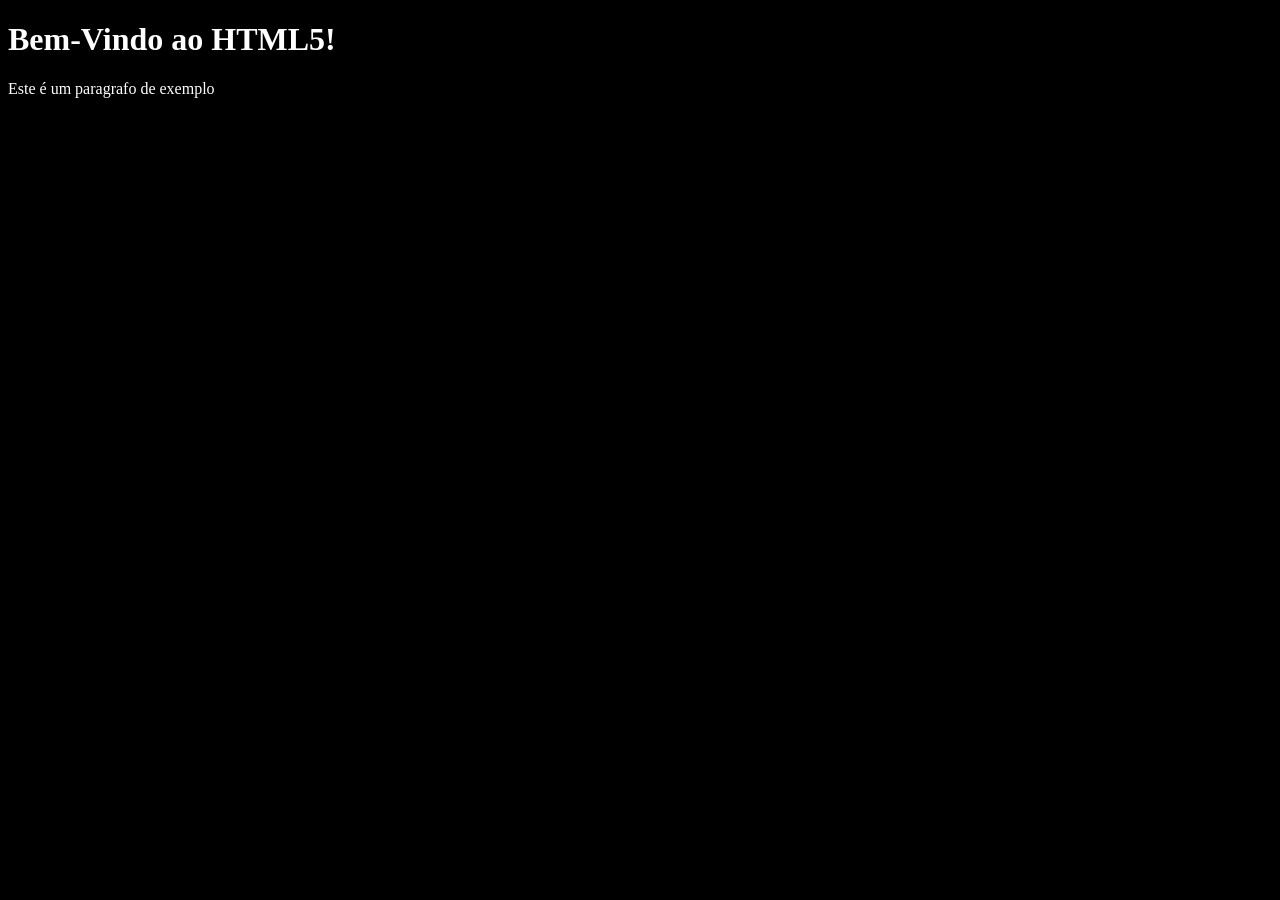
<file: aula2/index.html>
<!DOCTYPE html>
<html lang="PT-BR">
<head>
    <meta charset="UTF-8">
    <meta name="viewport" content="width=device-width, initial-scale=1.0">
    <title>Minha Primeira Pagina</title>
</head>
<body style="background-color: black;">
    <h1 style="color: white;">Bem-Vindo ao HTML5!</h1>
    <p style="color: white;">Este é um paragrafo de exemplo</p>
</body>
</html>
</file>
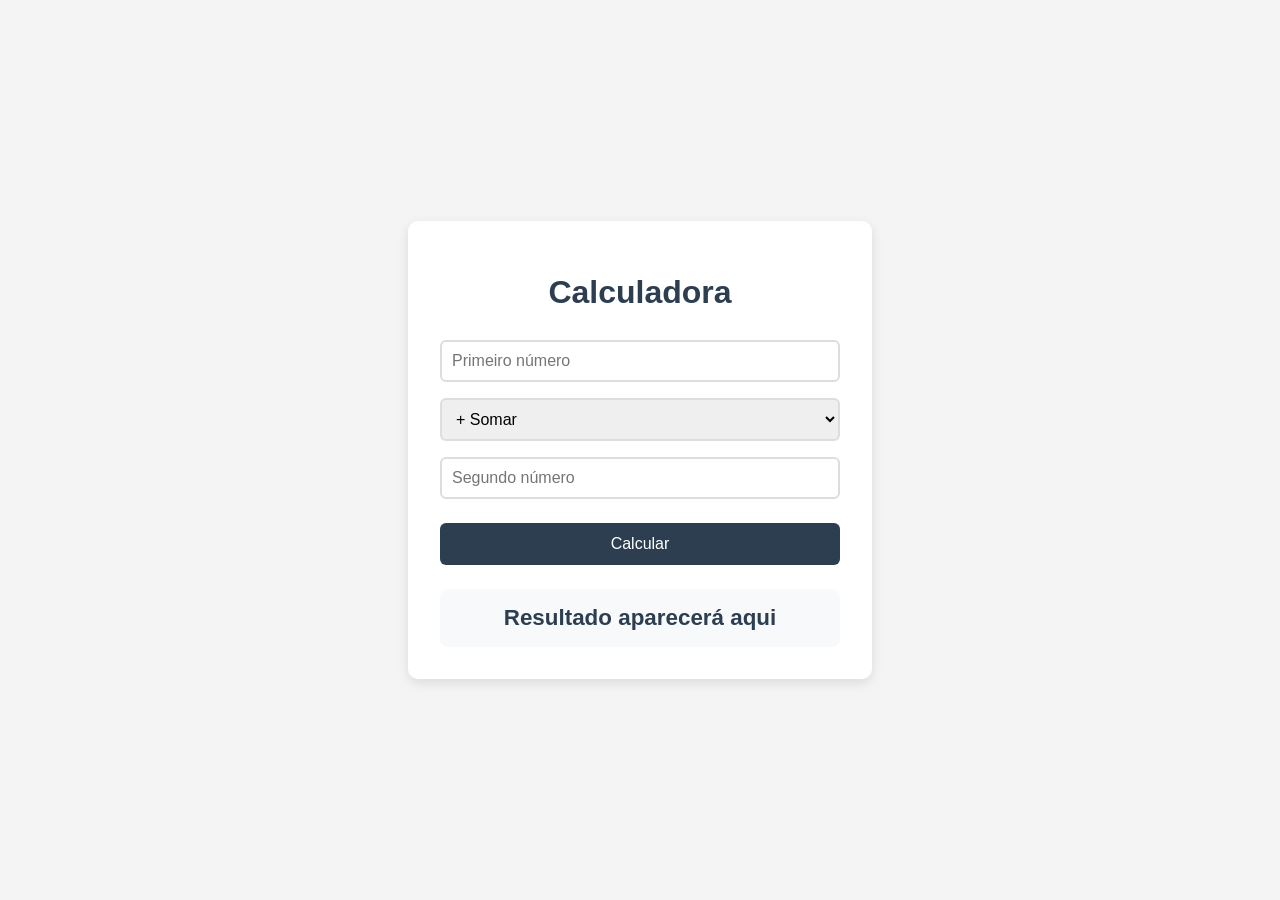
<file: aula6/calculadora_simples/index.html>
<!DOCTYPE html>
<html lang="pt-br">
<head>
<meta charset="UTF-8">
<meta name="viewport" content="width=device-width, initial-scale=1.0">
<title>Projeto 2 — Calculadora Simples</title>
<link rel="stylesheet" href="./style.css">
</head>
<body>
<div class="container">
<h1>Calculadora</h1>
<!-- Primeiro número -->
<input type="number" id="num1" placeholder="Primeiro número">
<!-- Seletor de operação — o usuário escolhe uma das 4 operações -->
<select id="operacao">
<option value="+">+ Somar</option>
<option value="-">− Subtrair</option>
<option value="*">× Multiplicar</option>
<option value="/">÷ Dividir</option>
</select>
<!-- Segundo número -->
<input type="number" id="num2" placeholder="Segundo número">
<button id="btn-calcular">Calcular</button>
<div id="resultado">Resultado aparecerá aqui</div>
</div>
<script src="./script.js"></script>
</body>
</html>
</file>
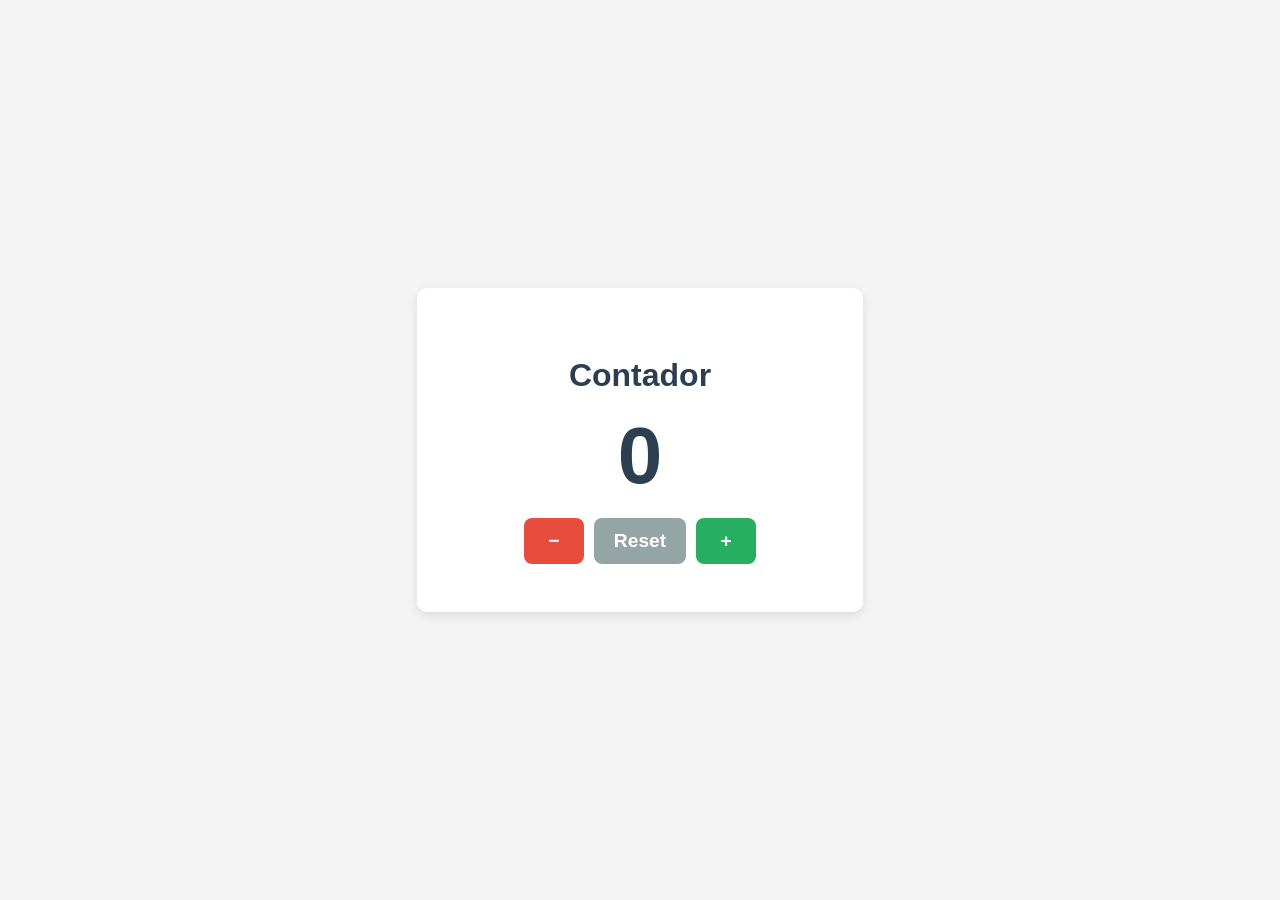
<file: aula6/contador_interativo/index.html>
<html lang="pt-br">
<head>
<meta charset="UTF-8">
<meta name="viewport" content="width=device-width, initial-scale=1.0">
<title>Projeto 3 — Contador Interativo</title>
<link rel="stylesheet" href="./style.css">
</head>
<body>
<div class="container">
<h1>Contador</h1>
<!-- Número exibido — começa em 0 -->
<div id="numero">0</div>
<!-- Três botões lado a lado -->
<div class="botoes">
<button class="btn-menos" id="btn-menos">−</button>
<button class="btn-reset" id="btn-reset">Reset</button>
<button class="btn-mais" id="btn-mais">+</button>
</div>
</div>
<script src="./script.js"></script>
</body>
</html>
</file>
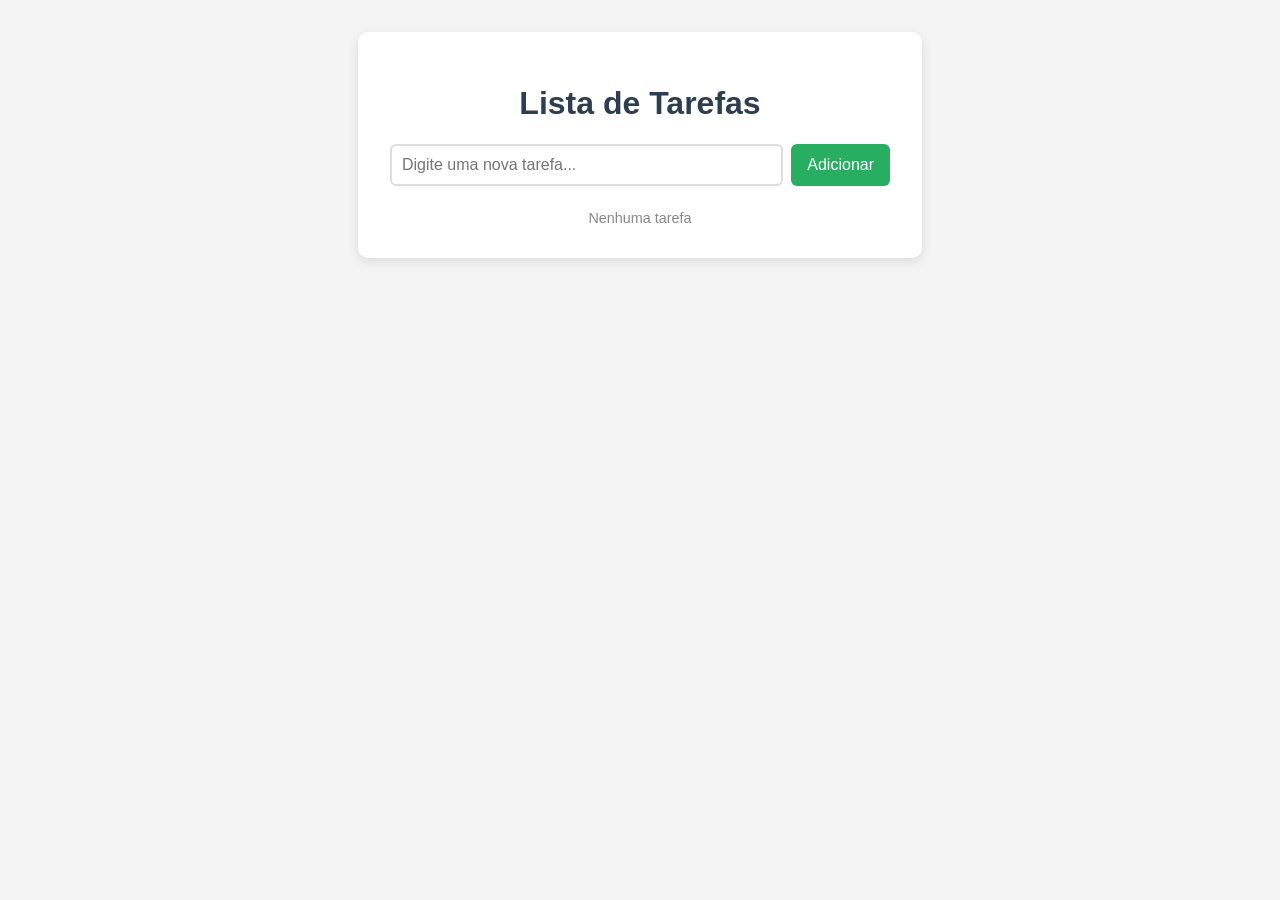
<file: aula6/lista_de_tarefas/index.html>
<!DOCTYPE html>
<html lang="pt-br">
<head>
<meta charset="UTF-8">
<meta name="viewport" content="width=device-width, initial-scale=1.0">
<title>Projeto 5 — Lista de Tarefas</title>
<link rel="stylesheet" href="./style.css">
</head>
<body>
<div class="container">
<h1>Lista de Tarefas</h1>
<div class="entrada">
<input type="text" id="nova-tarefa" placeholder="Digite uma nova tarefa...">
<button id="btn-adicionar">Adicionar</button>
</div>
<!-- A lista começa vazia — o JS vai adicionar os itens -->
<ul id="lista"></ul>
<div class="contador" id="contador">Nenhuma tarefa</div>
</div>
<script src="./script.js"></script>
</body>
</html>
</file>
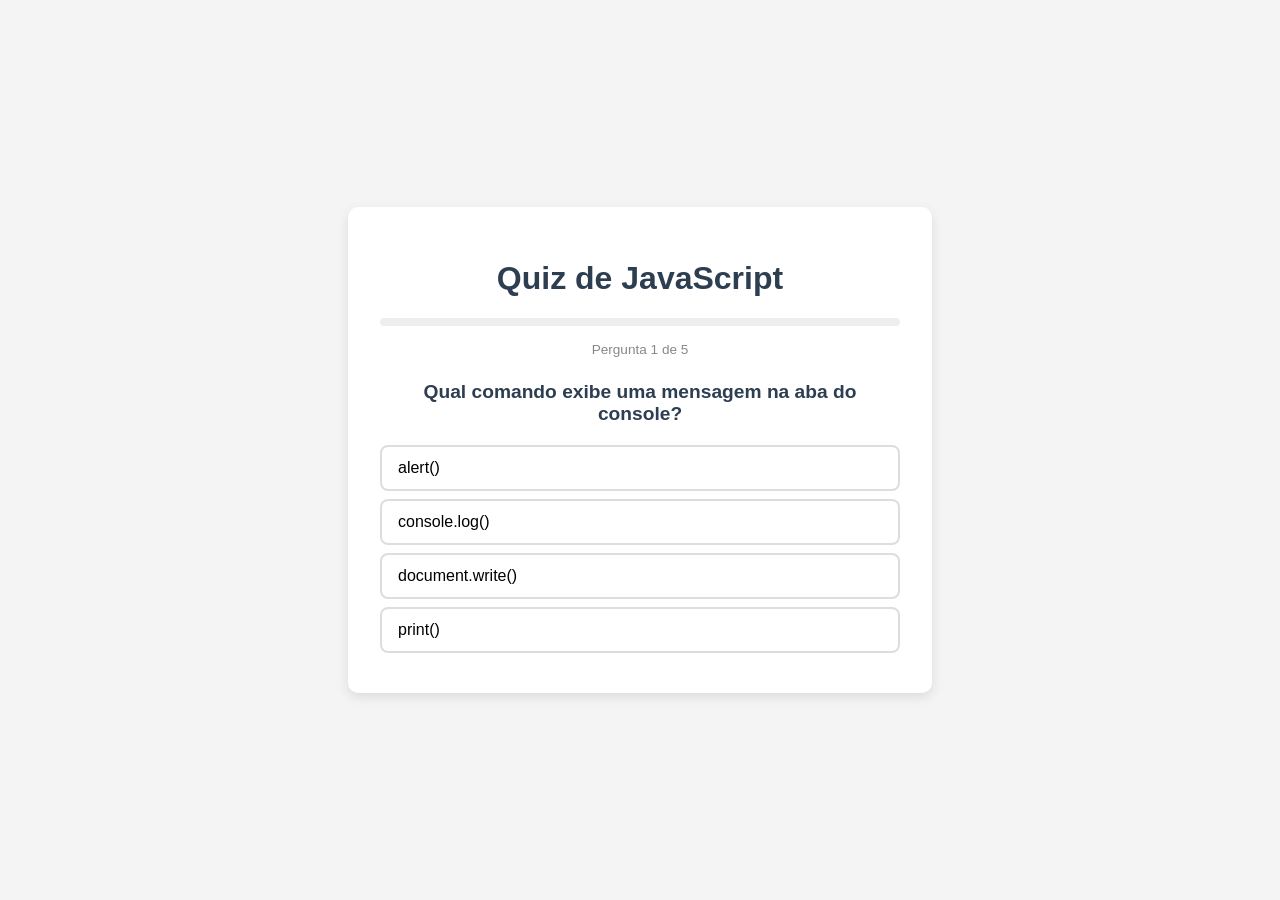
<file: aula6/quiz_com_pontuacao/index.html>
<!DOCTYPE html>
<html lang="pt-br">
<head>
<meta charset="UTF-8">
<meta name="viewport" content="width=device-width, initial-scale=1.0">
<title>Projeto 6 — Quiz JavaScript</title>
<link rel="stylesheet" href="./style.css">
</head>
<body>
<div class="container">
<h1>Quiz de JavaScript</h1>
<!-- Barra de progresso -->
<div class="progresso">
<div class="progresso-barra" id="barra" style="width: 0%"></div>
</div>
<div class="info-quiz" id="info">Pergunta 1 de 5</div>
<!-- Área do quiz (perguntas + opções) -->
<div id="area-quiz">
<div id="pergunta"></div>
<div class="opcoes" id="opcoes"></div>
<button id="btn-proxima">Próxima Pergunta →</button>
</div>
<!-- Tela de resultado (oculta até o final) -->
<div class="resultado-final" id="resultado-final">
<h2>Quiz Finalizado!</h2>
<div class="nota" id="nota-final"></div>
<p id="feedback-final"></p>
<button id="btn-refazer" style="padding:12px 24px;font-size:1rem;background:#2c3e50;color:white;border:none;border-radius:6px;
cursor:pointer;margin-top:1rem">Refazer Quiz</button>
</div>
</div>
<script src="./script.js"></script>
</body>
</html>
</file>
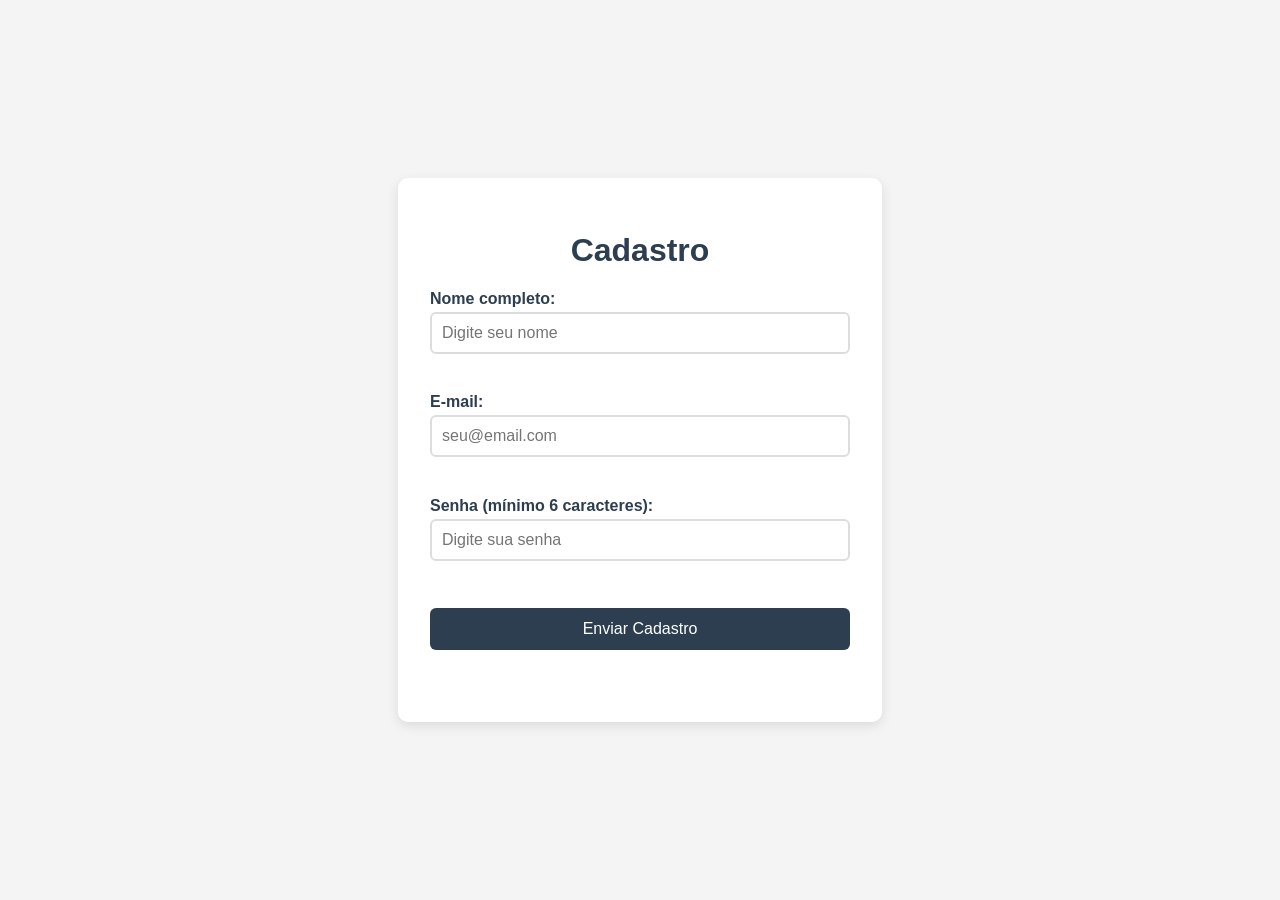
<file: aula6/validador_de_formulario/index.html>
<html lang="pt-br">
<head>
<meta charset="UTF-8">
<meta name="viewport" content="width=device-width, initial-scale=1.0">
<title>Projeto 4 — Validador de Formulário</title>
<link rel="stylesheet" href="./style.css">
</head>
<body>
<div class="container">
<h1>Cadastro</h1>
<!-- Usamos <form> para agrupar os campos.
O JS vai interceptar o envio com preventDefault. -->
<form id="formulario">
<!-- Campo: Nome -->
<div class="campo">
<label for="nome">Nome completo:</label>
<input type="text" id="nome" placeholder="Digite seu nome">
<div class="mensagem" id="msg-nome"></div>
</div>
<!-- Campo: E-mail -->
<div class="campo">
<label for="email">E-mail:</label>
<input type="text" id="email" placeholder="seu@email.com">
<div class="mensagem" id="msg-email"></div>
</div>
<!-- Campo: Senha -->
<div class="campo">
<label for="senha">Senha (mínimo 6 caracteres):</label>
<input type="password" id="senha" placeholder="Digite sua senha">
<div class="mensagem" id="msg-senha"></div>
</div>
<button type="submit">Enviar Cadastro</button>
</form>
<div id="resultado-final"></div>
</div>
<script src="./script.js"></script>
</body>
</html>
</file>
<file: aula6/calculadora_simples/style.css>
body {
font-family: Arial, sans-serif;
background-color: #f4f4f4;
display: flex;
justify-content: center;
align-items: center;
min-height: 100vh;
margin: 0;
}
.container {
background: white;
padding: 2rem;
border-radius: 10px;
box-shadow: 0 4px 12px rgba(0,0,0,0.1);
width: 400px;
text-align: center;
}
h1 { color: #2c3e50; }
/* Todos os inputs e select com mesmo estilo */
input, select {
padding: 10px;
font-size: 1rem;
border: 2px solid #ddd;
border-radius: 6px;
width: 100%;
margin: 0.5rem 0;
box-sizing: border-box;
}
button {
padding: 12px 24px;
font-size: 1rem;
background-color: #2c3e50;
color: white;
border: none;
border-radius: 6px;
cursor: pointer;
margin-top: 1rem;
width: 100%;
}
button:hover { background-color: #1a252f; }
#resultado {
margin-top: 1.5rem;
padding: 1rem;
background: #f8f9fa;
border-radius: 8px;
font-size: 1.4rem;
font-weight: bold;
color: #2c3e50;
}
</file>
<file: aula6/contador_interativo/style.css>
body {
font-family: Arial, sans-serif;
background-color: #f4f4f4;
display: flex;
justify-content: center;
align-items: center;
min-height: 100vh;
margin: 0;
}
.container {
background: white;
padding: 3rem;
border-radius: 10px;
box-shadow: 0 4px 12px rgba(0,0,0,0.1);
text-align: center;
width: 350px;
}
h1 { color: #2c3e50; margin-bottom: 0; }
/* Número grande do contador */
#numero {
font-size: 5rem;
font-weight: 800;
color: #2c3e50;
margin: 1rem 0;
transition: color 0.3s; /* Transição suave de cor */
}
/* Container dos botões */
.botoes {
display: flex;
gap: 10px;
justify-content: center;
}
.botoes button {
padding: 12px 20px;
font-size: 1.2rem;
border: none;
border-radius: 8px;
cursor: pointer;
color: white;
font-weight: bold;
min-width: 60px;
}
.btn-menos { background: #e74c3c; }
.btn-reset { background: #95a5a6; }
.btn-mais { background: #27ae60; }
.btn-menos:hover { background: #c0392b; }
.btn-reset:hover { background: #7f8c8d; }
.btn-mais:hover { background: #229954; }
</file>
<file: aula6/lista_de_tarefas/style.css>
body {
font-family: Arial, sans-serif;
background-color: #f4f4f4;
display: flex;
justify-content: center;
padding: 2rem;
margin: 0;
}
.container {
background: white;
padding: 2rem;
border-radius: 10px;
box-shadow: 0 4px 12px rgba(0,0,0,0.1);
width: 500px;
}
h1 { color: #2c3e50; text-align: center; }
/* Barra de entrada: campo + botão lado a lado */
.entrada {
display: flex;
gap: 8px;
margin-bottom: 1.5rem;
}
.entrada input {
flex: 1; /* Ocupa todo o espaço disponível */
padding: 10px;
font-size: 1rem;
border: 2px solid #ddd;
border-radius: 6px;
}
.entrada button {
padding: 10px 16px;
font-size: 1rem;
background: #27ae60;
color: white;
border: none;
border-radius: 6px;
cursor: pointer;
}
.entrada button:hover { background: #229954; }
/* Lista de tarefas */
ul {
list-style: none;
padding: 0;
}
li {
display: flex;
justify-content: space-between;
align-items: center;
padding: 12px;
border-bottom: 1px solid #eee;
font-size: 1rem;
cursor: pointer; /* Clique para riscar */
transition: all 0.2s;
}
li:hover { background: #f8f9fa; }
/* Classe "concluida": aplicada via toggle ao clicar */
li.concluida {
text-decoration: line-through;
color: #aaa;
}
/* Botão X para remover */
.btn-remover {
background: #e74c3c;
color: white;
border: none;
border-radius: 4px;
padding: 4px 10px;
cursor: pointer;
font-size: 0.8rem;
}
.btn-remover:hover { background: #c0392b; }
/* Contador de tarefas */
.contador {
text-align: center;
color: #888;
margin-top: 1rem;
font-size: 0.9rem;
}
</file>
<file: aula6/quiz_com_pontuacao/style.css>
body {
font-family: Arial, sans-serif;
background-color: #f4f4f4;
display: flex;
justify-content: center;
align-items: center;
min-height: 100vh;
margin: 0;
}
.container {
background: white;
padding: 2rem;
border-radius: 10px;
box-shadow: 0 4px 12px rgba(0,0,0,0.1);
width: 520px;
text-align: center;
}
h1 { color: #2c3e50; }
/* Barra de progresso do quiz */
.progresso {
background: #eee;
border-radius: 10px;
height: 8px;
margin: 1rem 0;
overflow: hidden;
}
.progresso-barra {
height: 100%;
background: linear-gradient(90deg, #27ae60, #2ecc71);
transition: width 0.4s;
}
/* Pergunta */
#pergunta {
font-size: 1.2rem;
font-weight: bold;
color: #2c3e50;
margin: 1.5rem 0 1rem;
min-height: 3rem;
}
/* Opções de resposta */
.opcoes { text-align: left; }
.opcao {
display: block;
width: 100%;
padding: 12px 16px;
margin: 8px 0;
font-size: 1rem;
border: 2px solid #ddd;
border-radius: 8px;
background: white;
cursor: pointer;
text-align: left;
transition: all 0.2s;
}
.opcao:hover {
border-color: #2c3e50;
background: #f8f9fa;
}
/* Feedback após responder */
.opcao.correta { border-color: #27ae60; background: #d5f5e3; }
.opcao.errada { border-color: #e74c3c; background: #fadbd8; }
/* Botão próxima */
#btn-proxima {
display: none; /* Começa oculto — aparece após responder */
padding: 12px 24px;
font-size: 1rem;
background: #2c3e50;
color: white;
border: none;
border-radius: 6px;
cursor: pointer;
margin-top: 1rem;
}
#btn-proxima:hover { background: #1a252f; }
/* Tela de resultado final */
.resultado-final {
display: none;
padding: 2rem 0;
}
.resultado-final h2 { color: #2c3e50; }
.nota {
font-size: 4rem;
font-weight: 800;
margin: 1rem 0;
}
.nota.boa { color: #27ae60; }
.nota.media { color: #f39c12; }
.nota.baixa { color: #e74c3c; }
/* Contador de perguntas */
.info-quiz {
color: #888;
font-size: 0.85rem;
}
</file>
<file: aula6/validador_de_formulario/style.css>
body {
font-family: Arial, sans-serif;
background-color: #f4f4f4;
display: flex;
justify-content: center;
align-items: center;
min-height: 100vh;
margin: 0;
}
.container {
background: white;
padding: 2rem;
border-radius: 10px;
box-shadow: 0 4px 12px rgba(0,0,0,0.1);
width: 420px;
}
h1 { color: #2c3e50; text-align: center; }
/* Grupo de campo: label + input + mensagem */
.campo {
margin-bottom: 1rem;
}
label {
display: block;
font-weight: bold;
margin-bottom: 4px;
color: #2c3e50;
}
input {
padding: 10px;
font-size: 1rem;
border: 2px solid #ddd;
border-radius: 6px;
width: 100%;
box-sizing: border-box;
transition: border-color 0.3s;
}
/* Classes de validação — adicionadas pelo JS */
input.valido { border-color: #27ae60; } /* Verde */
input.invalido { border-color: #e74c3c; } /* Vermelho */
/* Mensagem de erro/sucesso abaixo de cada campo */
.mensagem {
font-size: 0.85rem;
margin-top: 4px;
min-height: 1.2rem;
}
.mensagem.erro { color: #e74c3c; }
.mensagem.sucesso { color: #27ae60; }
button {
padding: 12px;
font-size: 1rem;
background-color: #2c3e50;
color: white;
border: none;
border-radius: 6px;
cursor: pointer;
width: 100%;
margin-top: 0.5rem;
}
button:hover { background-color: #1a252f; }
/* Resultado final */
#resultado-final {
text-align: center;
margin-top: 1rem;
font-weight: bold;
font-size: 1.1rem;
min-height: 1.5rem;
}
</file>
